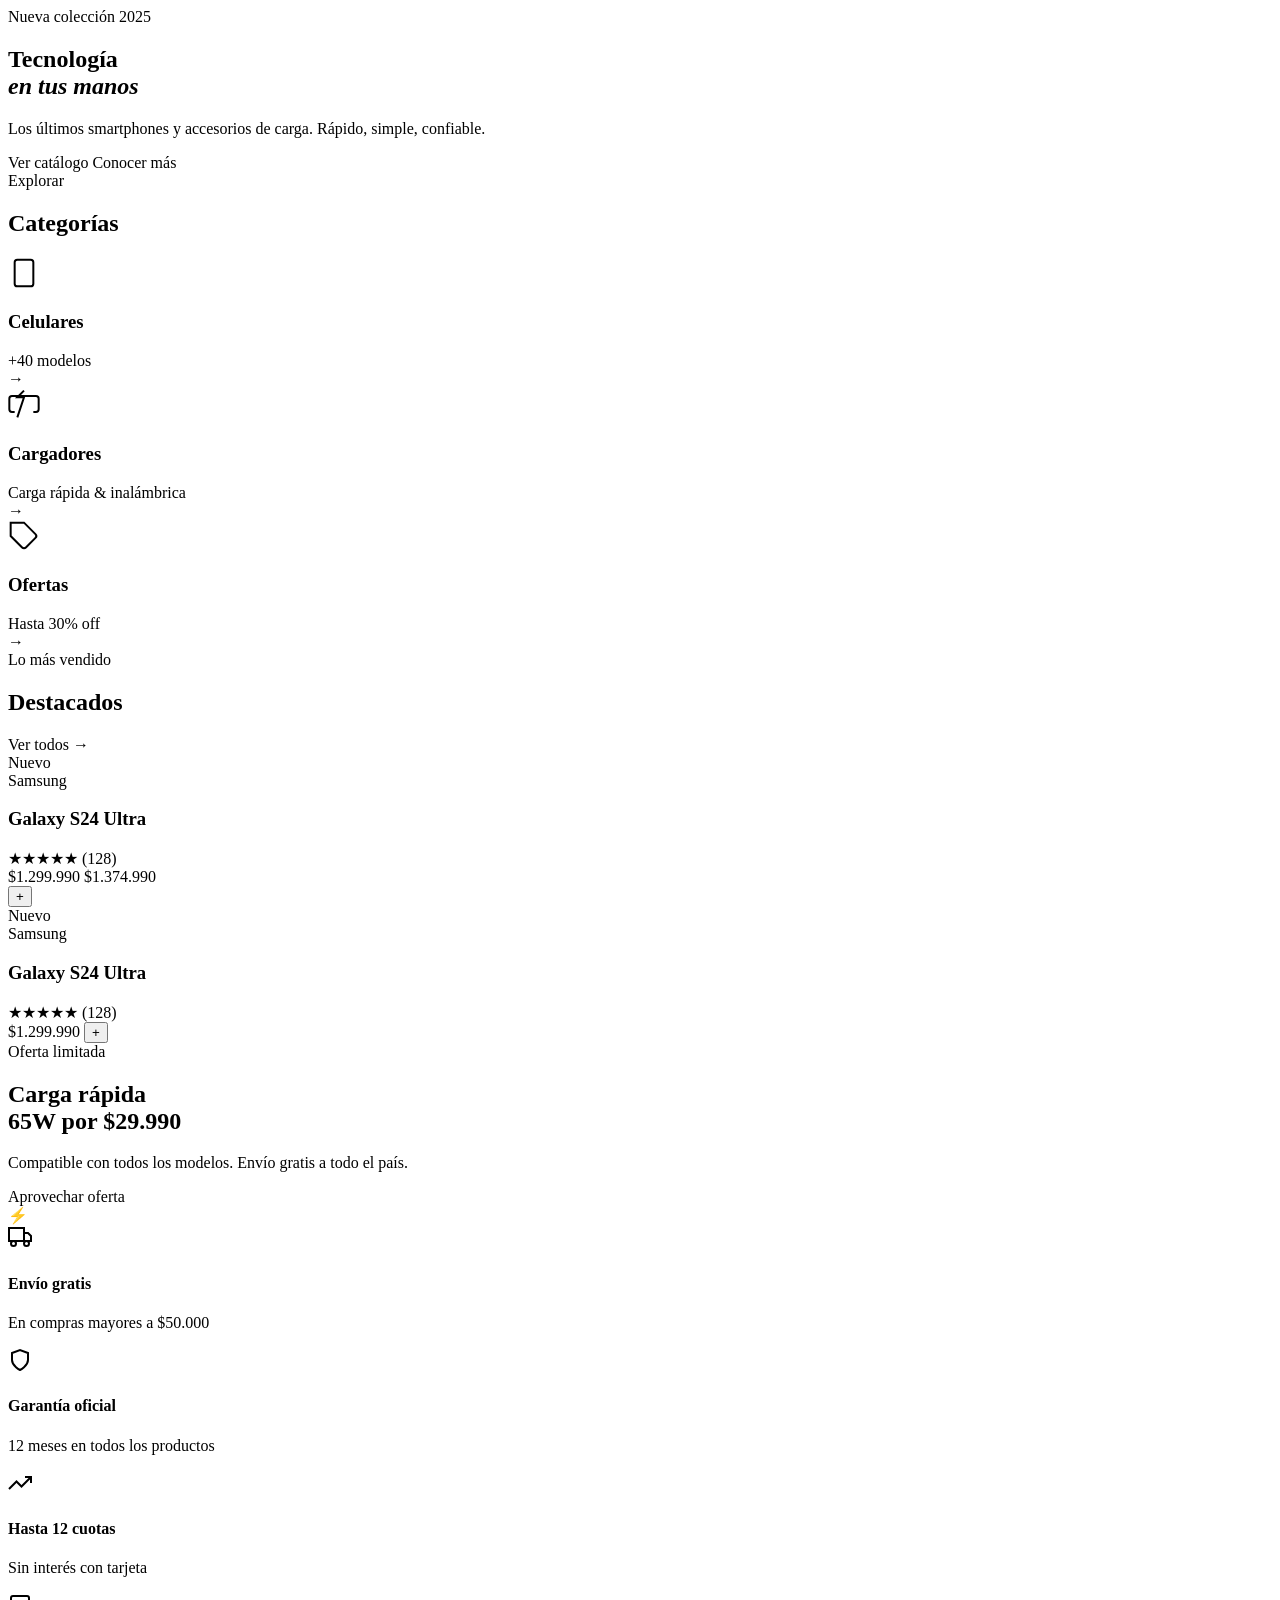
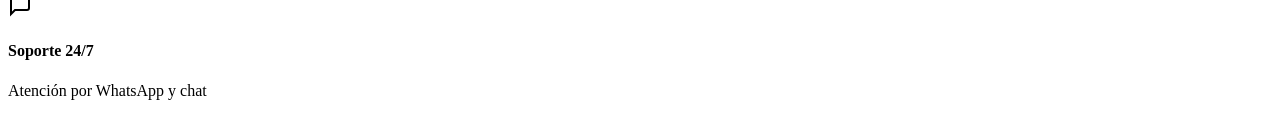
<file: src/main/resources/templates/index.html>
<!DOCTYPE html>
<html lang="es" xmlns:th="http://www.thymeleaf.org">
<head>
  <meta charset="UTF-8" />
  <meta name="viewport" content="width=device-width, initial-scale=1.0"/>
  <title th:text="#{page.title}">MOVITEK — Tienda de Celulares</title>
  <link rel="stylesheet" th:href="@{/css/indexStyles.css}" />
  <link href="https://fonts.googleapis.com/css2?family=Syne:wght@400;600;700;800&family=DM+Sans:wght@300;400;500&display=swap" rel="stylesheet"/>
</head>
<body>

  <!-- NAVBAR -->
  <div th:replace="~{navbar :: navbar}"></div>

  <!-- HERO -->
  <section class="hero">
    <div class="hero-content">
      <span class="hero-tag"    th:text="#{hero.tag}">Nueva colección 2025</span>
      <h1 class="hero-title">
        <span th:text="#{hero.title}">Tecnología</span><br/>
        <em th:text="#{hero.title.em}">en tus manos</em>
      </h1>
      <p class="hero-subtitle" th:text="#{hero.subtitle}">Los últimos smartphones y accesorios de carga. Rápido, simple, confiable.</p>
      <div class="hero-cta">
        <a th:href="@{/catalogo}" class="btn-primary" th:text="#{hero.cta.catalogo}">Ver catálogo</a>
        <a th:href="@{/nosotros}" class="btn-ghost"   th:text="#{hero.cta.conocer}">Conocer más</a>
      </div>
    </div>
    <div class="hero-visual">
      <div class="phone-mockup">
        <div class="phone-screen">
          <div class="screen-top-bar"></div>
          <div class="screen-icon-row">
            <div class="s-icon"></div>
            <div class="s-icon"></div>
            <div class="s-icon"></div>
            <div class="s-icon"></div>
          </div>
          <div class="screen-card"></div>
          <div class="screen-bar"></div>
          <div class="screen-bar short"></div>
        </div>
      </div>
      <div class="hero-blob"></div>
    </div>
  </section>

  <!-- CATEGORÍAS -->
  <section class="categories">
    <div class="container">
      <div class="section-header">
        <span class="section-tag" th:text="#{categories.tag}">Explorar</span>
        <h2 class="section-title" th:text="#{categories.title}">Categorías</h2>
      </div>
      <div class="cat-grid">

        <a th:href="@{/celulares}" class="cat-card cat-phones">
          <div class="cat-icon">
            <svg width="32" height="32" viewBox="0 0 24 24" fill="none" stroke="currentColor" stroke-width="1.5"><rect x="5" y="2" width="14" height="20" rx="2" ry="2"/><line x1="12" y1="18" x2="12.01" y2="18"/></svg>
          </div>
          <div class="cat-info">
            <h3 th:text="#{cat.phones.title}">Celulares</h3>
            <!--
              phoneCount viene del controlador.
              #{cat.phones.subtitle} = "modelos" → se combina con el número dinámico
            -->
            <span>+<span th:text="${phoneCount} ?: '40'">40</span>&nbsp;<span th:text="#{cat.phones.subtitle}">modelos</span></span>
          </div>
          <div class="cat-arrow">→</div>
        </a>

        <a th:href="@{/cargadores}" class="cat-card cat-chargers">
          <div class="cat-icon">
            <svg width="32" height="32" viewBox="0 0 24 24" fill="none" stroke="currentColor" stroke-width="1.5"><path d="M5 18H3a2 2 0 0 1-2-2V8a2 2 0 0 1 2-2h18a2 2 0 0 1 2 2v8a2 2 0 0 1-2 2h-2"/><polyline points="12 2 7 7 12 7 7 22"/></svg>
          </div>
          <div class="cat-info">
            <h3 th:text="#{cat.chargers.title}">Cargadores</h3>
            <span th:text="#{cat.chargers.subtitle}">Carga rápida &amp; inalámbrica</span>
          </div>
          <div class="cat-arrow">→</div>
        </a>

        <a th:href="@{/ofertas}" class="cat-card cat-offers">
          <div class="cat-icon">
            <svg width="32" height="32" viewBox="0 0 24 24" fill="none" stroke="currentColor" stroke-width="1.5"><path d="M20.59 13.41l-7.17 7.17a2 2 0 0 1-2.83 0L2 12V2h10l8.59 8.59a2 2 0 0 1 0 2.82z"/><line x1="7" y1="7" x2="7.01" y2="7"/></svg>
          </div>
          <div class="cat-info">
            <h3 th:text="#{cat.offers.title}">Ofertas</h3>
            <!--
              #{cat.offers.subtitle} = "Hasta {0}% off"
              Thymeleaf reemplaza {0} con maxDiscount del controlador
            -->
            <span th:text="#{cat.offers.subtitle(${maxDiscount} ?: 30)}">Hasta 30% off</span>
          </div>
          <div class="cat-arrow">→</div>
        </a>

      </div>
    </div>
  </section>

  <!-- PRODUCTOS DESTACADOS -->
  <!--
    featuredProducts es una List<Product> pasada desde el controlador:
    model.addAttribute("featuredProducts", productService.getFeatured());

    Clase Product esperada:
      String brand, name, badgeText, badgeClass, imgClass, phoneClass
      Double price, oldPrice (null si no hay descuento)
      Integer reviews
      Boolean featured
  -->
  <section class="featured">
    <div class="container">
      <div class="section-header">
        <span class="section-tag" th:text="#{featured.tag}">Lo más vendido</span>
        <h2 class="section-title" th:text="#{featured.title}">Destacados</h2>
        <a th:href="@{/catalogo}" class="see-all" th:text="#{featured.see.all}">Ver todos →</a>
      </div>
      <div class="products-grid">

        <div class="product-card" th:each="product : ${featuredProducts}"
             th:classappend="${product.featured} ? 'featured-card' : ''">

          <div class="product-badge"
               th:if="${product.badgeText != null}"
               th:classappend="${product.badgeClass}"
               th:text="${product.badgeText}">Nuevo</div>

          <div class="product-img" th:classappend="${product.imgClass}">
            <div class="phone-mini" th:classappend="${product.phoneClass}">
              <div class="pm-screen"></div>
            </div>
          </div>

          <div class="product-info">
            <span class="product-brand" th:text="${product.brand}">Samsung</span>
            <h3 class="product-name"    th:text="${product.name}">Galaxy S24 Ultra</h3>
            <div class="product-rating">
              <span class="stars">★★★★★</span>
              <span class="rating-count" th:text="'(' + ${product.reviews} + ')')">(128)</span>
            </div>
            <div class="product-footer">
              <div>
                <span class="product-price"
                      th:text="${'$' + #numbers.formatDecimal(product.price, 1, 'POINT', 0, 'COMMA')}">
                  $1.299.990
                </span>
                <span class="product-price-old"
                      th:if="${product.oldPrice != null}"
                      th:text="${'$' + #numbers.formatDecimal(product.oldPrice, 1, 'POINT', 0, 'COMMA')}">
                  $1.374.990
                </span>
              </div>
              <form th:action="@{/carrito/agregar}" method="post" style="display:inline;">
                <input type="hidden" name="productId" th:value="${product.id}" />
                <input type="hidden" th:name="${_csrf.parameterName}" th:value="${_csrf.token}"
                       th:if="${_csrf != null}" />
                <button type="submit" class="btn-add" th:text="#{cart.add.button}">+</button>
              </form>
            </div>
          </div>
        </div>

        <!-- Fallback estático si la lista está vacía (útil en desarrollo) -->
        <div class="product-card" th:if="${#lists.isEmpty(featuredProducts)}">
          <div class="product-badge">Nuevo</div>
          <div class="product-img phone-img-1">
            <div class="phone-mini"><div class="pm-screen"></div></div>
          </div>
          <div class="product-info">
            <span class="product-brand">Samsung</span>
            <h3 class="product-name">Galaxy S24 Ultra</h3>
            <div class="product-rating">
              <span class="stars">★★★★★</span>
              <span class="rating-count">(128)</span>
            </div>
            <div class="product-footer">
              <span class="product-price">$1.299.990</span>
              <button class="btn-add" th:text="#{cart.add.button}">+</button>
            </div>
          </div>
        </div>

      </div>
    </div>
  </section>

  <!-- BANNER PROMO -->
  <!--
    promoPrice viene del controlador: model.addAttribute("promoPrice", "29.990")
    #{promo.price} = "65W por ${0}" → Thymeleaf reemplaza {0} con promoPrice
  -->
  <section class="promo-banner">
    <div class="container">
      <div class="promo-inner">
        <div class="promo-text">
          <span class="promo-tag" th:text="#{promo.tag}">Oferta limitada</span>
          <h2>
            <span th:text="#{promo.title}">Carga rápida</span><br/>
            <strong th:text="#{promo.price(${promoPrice} ?: '29.990')}">65W por $29.990</strong>
          </h2>
          <p th:text="#{promo.description}">Compatible con todos los modelos. Envío gratis a todo el país.</p>
          <a th:href="@{/ofertas/carga-rapida}" class="btn-primary light" th:text="#{promo.cta}">Aprovechar oferta</a>
        </div>
        <div class="promo-visual">
          <div class="promo-charger">
            <div class="pc-head"></div>
            <div class="pc-body"></div>
            <div class="pc-pin"></div>
            <div class="lightning-bolt">⚡</div>
          </div>
        </div>
      </div>
    </div>
  </section>

  <!-- BENEFICIOS -->
  <section class="benefits">
    <div class="container">
      <div class="benefits-grid">

        <div class="benefit-item">
          <div class="benefit-icon">
            <svg width="24" height="24" viewBox="0 0 24 24" fill="none" stroke="currentColor" stroke-width="2"><rect x="1" y="3" width="15" height="13"/><polygon points="16 8 20 8 23 11 23 16 16 16 16 8"/><circle cx="5.5" cy="18.5" r="2.5"/><circle cx="18.5" cy="18.5" r="2.5"/></svg>
          </div>
          <div>
            <h4 th:text="#{benefit.shipping.title}">Envío gratis</h4>
            <!-- #{benefit.shipping.desc} = "En compras mayores a ${0}" -->
            <p th:text="#{benefit.shipping.desc(${freeShippingMin} ?: '50.000')}">En compras mayores a $50.000</p>
          </div>
        </div>

        <div class="benefit-item">
          <div class="benefit-icon">
            <svg width="24" height="24" viewBox="0 0 24 24" fill="none" stroke="currentColor" stroke-width="2"><path d="M12 22s8-4 8-10V5l-8-3-8 3v7c0 6 8 10 8 10z"/></svg>
          </div>
          <div>
            <h4 th:text="#{benefit.warranty.title}">Garantía oficial</h4>
            <p  th:text="#{benefit.warranty.desc}">12 meses en todos los productos</p>
          </div>
        </div>

        <div class="benefit-item">
          <div class="benefit-icon">
            <svg width="24" height="24" viewBox="0 0 24 24" fill="none" stroke="currentColor" stroke-width="2"><polyline points="23 6 13.5 15.5 8.5 10.5 1 18"/><polyline points="17 6 23 6 23 12"/></svg>
          </div>
          <div>
            <h4 th:text="#{benefit.installments.title}">Hasta 12 cuotas</h4>
            <p  th:text="#{benefit.installments.desc}">Sin interés con tarjeta</p>
          </div>
        </div>

        <div class="benefit-item">
          <div class="benefit-icon">
            <svg width="24" height="24" viewBox="0 0 24 24" fill="none" stroke="currentColor" stroke-width="2"><path d="M21 15a2 2 0 0 1-2 2H7l-4 4V5a2 2 0 0 1 2-2h14a2 2 0 0 1 2 2z"/></svg>
          </div>
          <div>
            <h4 th:text="#{benefit.support.title}">Soporte 24/7</h4>
            <p  th:text="#{benefit.support.desc}">Atención por WhatsApp y chat</p>
          </div>
        </div>

      </div>
    </div>
  </section>

  <!-- FOOTER -->
 <div th:replace="~{footer :: footer}"></div>

</body>
</html>
</file>
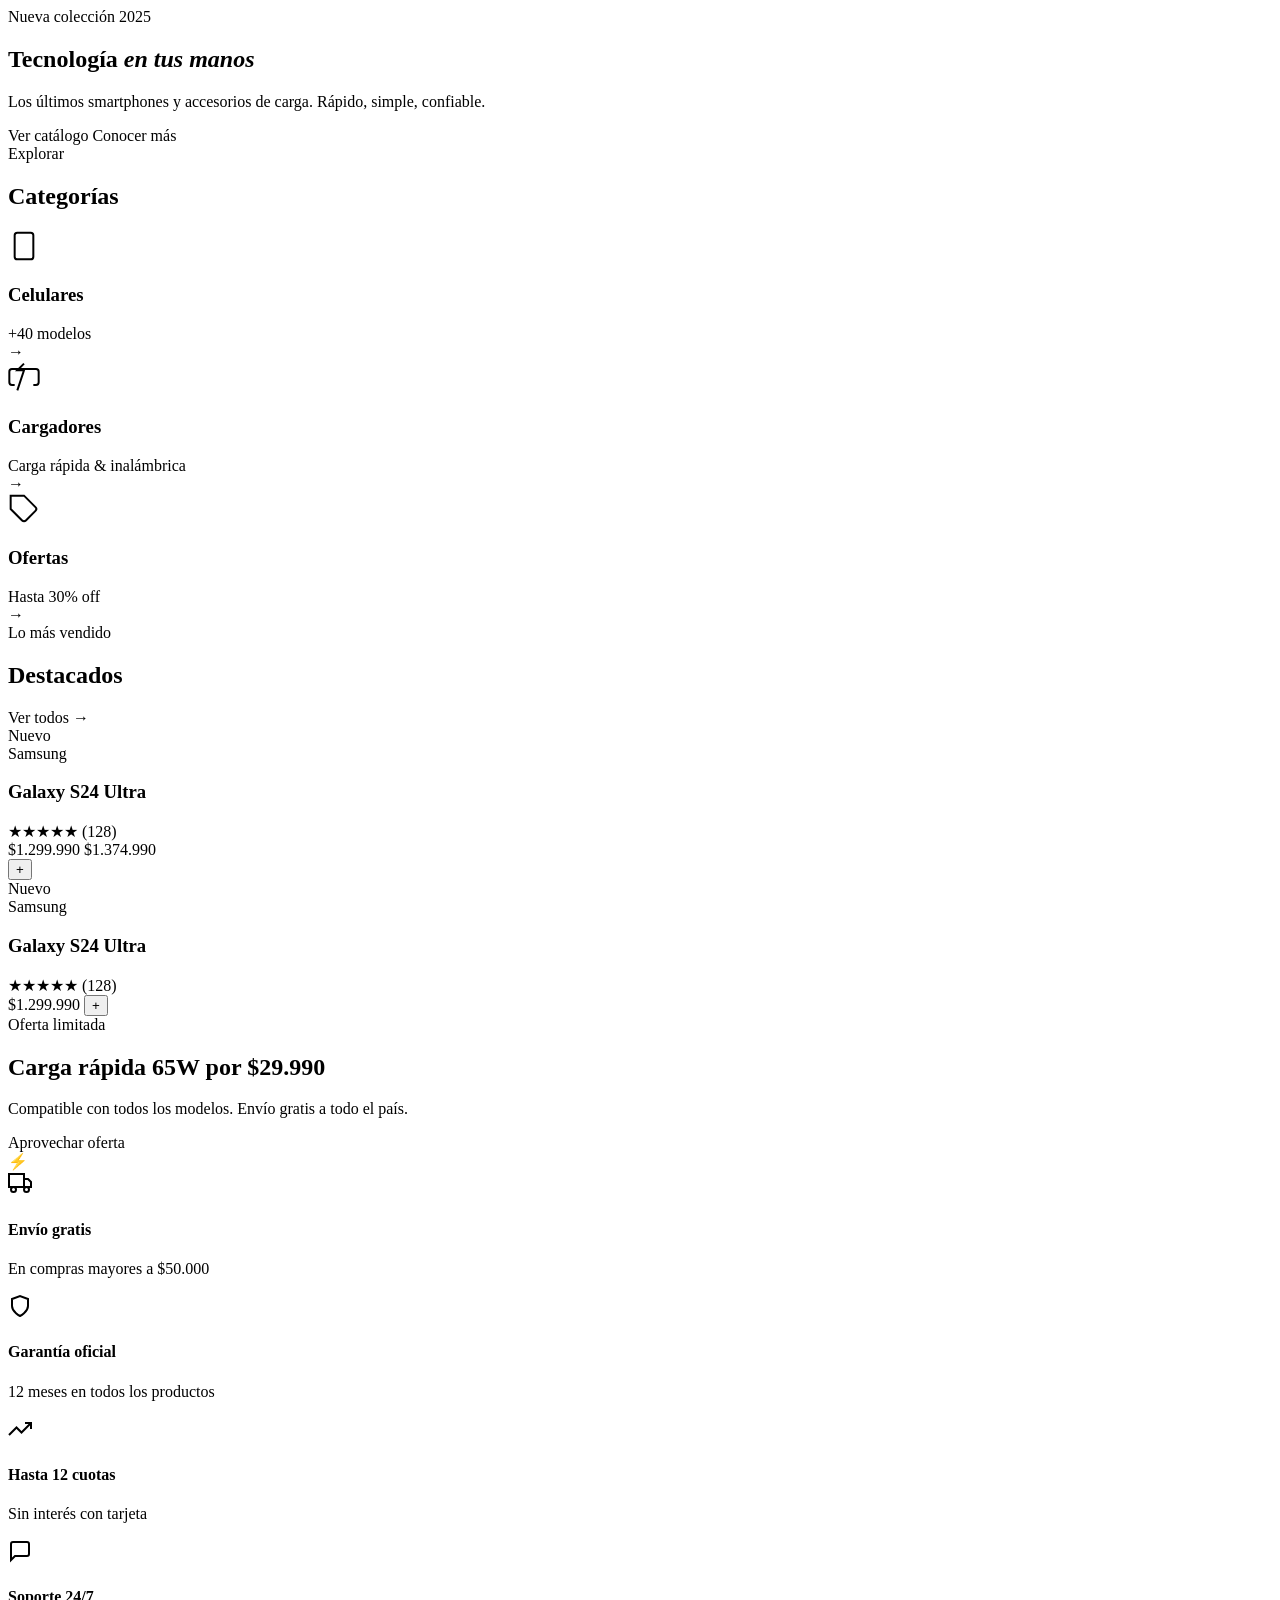
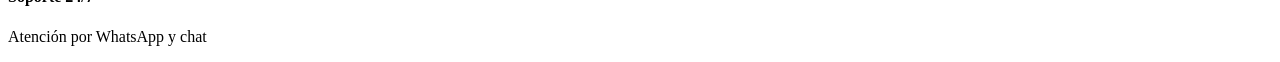
<file: src/main/resources/templates/unsecured/index.html>
<!DOCTYPE html>
<html lang="es" xmlns:th="http://www.thymeleaf.org">
<head>
  <meta charset="UTF-8" />
  <meta name="viewport" content="width=device-width, initial-scale=1.0"/>
  <meta name="description" th:content="#{page.description}" />
  <title th:text="#{page.title}">MOVITEK — Tienda de Celulares</title>
  <link rel="stylesheet" th:href="@{/css/indexStyles.css}" />
  <link rel="stylesheet" th:href="@{/css/footer.css}" />
  <link href="https://fonts.googleapis.com/css2?family=Syne:wght@400;600;700;800&family=DM+Sans:wght@300;400;500&display=swap" rel="stylesheet"/>
</head>
<body>

  <main>

  <!-- NAVBAR -->
  <div th:replace="~{navbar :: navbar}"></div>

  <!-- HERO -->
  <section class="hero">
    <div class="hero-content">
      <span class="hero-tag"    th:text="#{hero.tag}">Nueva colección 2025</span>
      <h1 class="hero-title">
        <span th:text="#{hero.title}">Tecnología</span>  

        <em th:text="#{hero.title.em}">en tus manos</em>
      </h1>
      <p class="hero-subtitle" th:text="#{hero.subtitle}">Los últimos smartphones y accesorios de carga. Rápido, simple, confiable.</p>
      <div class="hero-cta">
        <a th:href="@{/catalogo}" class="btn-primary" th:text="#{hero.cta.catalogo}">Ver catálogo</a>
        <a th:href="@{/nosotros}" class="btn-ghost"   th:text="#{hero.cta.conocer}">Conocer más</a>
      </div>
    </div>
    <div class="hero-visual">
      <div class="phone-mockup">
        <div class="phone-screen">
          <div class="screen-top-bar"></div>
          <div class="screen-icon-row">
            <div class="s-icon"></div>
            <div class="s-icon"></div>
            <div class="s-icon"></div>
            <div class="s-icon"></div>
          </div>
          <div class="screen-card"></div>
          <div class="screen-bar"></div>
          <div class="screen-bar short"></div>
        </div>
      </div>
      <div class="hero-blob"></div>
    </div>
  </section>

  <!-- CATEGORÍAS -->
  <section class="categories">
    <div class="container">
      <div class="section-header">
        <span class="section-tag" th:text="#{categories.tag}">Explorar</span>
        <h2 class="section-title" th:text="#{categories.title}">Categorías</h2>
      </div>
      <div class="cat-grid">

        <a th:href="@{/celulares}" class="cat-card cat-phones">
          <div class="cat-icon">
            <svg width="32" height="32" viewBox="0 0 24 24" fill="none" stroke="currentColor" stroke-width="1.5" role="img" aria-labelledby="titleId_phones"><title id="titleId_phones" th:text="#{cat.phones.icon.alt}">Icono de celulares</title><rect x="5" y="2" width="14" height="20" rx="2" ry="2"/><line x1="12" y1="18" x2="12.01" y2="18"/></svg>
          </div>
          <div class="cat-info">
            <h3 th:text="#{cat.phones.title}">Celulares</h3>
            <!--
              phoneCount viene del controlador.
              #{cat.phones.subtitle} = "modelos" → se combina con el número dinámico
            -->
            <span>+<span th:text="${phoneCount} ?: '40'">40</span>&nbsp;<span th:text="#{cat.phones.subtitle}">modelos</span></span>
          </div>
          <div class="cat-arrow">→</div>
        </a>

        <a th:href="@{/cargadores}" class="cat-card cat-chargers">
          <div class="cat-icon">
            <svg width="32" height="32" viewBox="0 0 24 24" fill="none" stroke="currentColor" stroke-width="1.5" role="img" aria-labelledby="titleId_chargers"><title id="titleId_chargers" th:text="#{cat.chargers.icon.alt}">Icono de cargadores</title><path d="M5 18H3a2 2 0 0 1-2-2V8a2 2 0 0 1 2-2h18a2 2 0 0 1 2 2v8a2 2 0 0 1-2 2h-2"/><polyline points="12 2 7 7 12 7 7 22"/></svg>
          </div>
          <div class="cat-info">
            <h3 th:text="#{cat.chargers.title}">Cargadores</h3>
            <span th:text="#{cat.chargers.subtitle}">Carga rápida &amp; inalámbrica</span>
          </div>
          <div class="cat-arrow">→</div>
        </a>

        <a th:href="@{/ofertas}" class="cat-card cat-offers">
          <div class="cat-icon">
            <svg width="32" height="32" viewBox="0 0 24 24" fill="none" stroke="currentColor" stroke-width="1.5" role="img" aria-labelledby="titleId_offers"><title id="titleId_offers" th:text="#{cat.offers.icon.alt}">Icono de ofertas</title><path d="M20.59 13.41l-7.17 7.17a2 2 0 0 1-2.83 0L2 12V2h10l8.59 8.59a2 2 0 0 1 0 2.82z"/><line x1="7" y1="7" x2="7.01" y2="7"/></svg>
          </div>
          <div class="cat-info">
            <h3 th:text="#{cat.offers.title}">Ofertas</h3>
            <!--
              #{cat.offers.subtitle} = "Hasta {0}% off"
              Thymeleaf reemplaza {0} con maxDiscount del controlador
            -->
            <span th:text="#{cat.offers.subtitle(${maxDiscount} ?: 30 )}">Hasta 30% off</span>
          </div>
          <div class="cat-arrow">→</div>
        </a>

      </div>
    </div>
  </section>

  <!-- PRODUCTOS DESTACADOS -->
  <!--
    featuredProducts es una List<Product> pasada desde el controlador:
    model.addAttribute("featuredProducts", productService.getFeatured());

    Clase Product esperada:
      String brand, name, badgeText, badgeClass, imgClass, phoneClass
      Double price, oldPrice (null si no hay descuento)
      Integer reviews
      Boolean featured
  -->
  <section class="featured">
    <div class="container">
      <div class="section-header">
        <span class="section-tag" th:text="#{featured.tag}">Lo más vendido</span>
        <h2 class="section-title" th:text="#{featured.title}">Destacados</h2>
        <a th:href="@{/catalogo}" class="see-all" th:text="#{featured.see.all}">Ver todos →</a>
      </div>
      <div class="products-grid">

        <div class="product-card" th:each="product : ${featuredProducts}"
             th:classappend="${product.featured} ? 'featured-card' : ''">

          <div class="product-badge"
               th:if="${product.badgeText != null}"
               th:classappend="${product.badgeClass}"
               th:text="${product.badgeText}">Nuevo</div>

          <div class="product-img" th:classappend="${product.imgClass}">
            <div class="phone-mini" th:classappend="${product.phoneClass}">
              <div class="pm-screen"></div>
            </div>
          </div>

          <div class="product-info">
            <span class="product-brand" th:text="${product.brand}">Samsung</span>
            <h3 class="product-name"    th:text="${product.name}">Galaxy S24 Ultra</h3>
            <div class="product-rating">
              <span class="stars">★★★★★</span>
              <span class="rating-count" th:text="'(' + ${product.reviews} + ')'">(128)</span>
            </div>
            <div class="product-footer">
              <div>
                <span class="product-price"
                      th:text="${'$' + #numbers.formatDecimal(product.price, 1, 'POINT', 0, 'COMMA')}">
                  $1.299.990
                </span>
                <span class="product-price-old"
                      th:if="${product.oldPrice != null}"
                      th:text="${'$' + #numbers.formatDecimal(product.oldPrice, 1, 'POINT', 0, 'COMMA')}">
                  $1.374.990
                </span>
              </div>
              <form th:action="@{/carrito/agregar}" method="post" style="display:inline;">
                <input type="hidden" name="productId" th:value="${product.id}" />
                <input type="hidden" th:name="${_csrf.parameterName}" th:value="${_csrf.token}"
                       th:if="${_csrf != null}" />
                <button type="submit" class="btn-add" th:text="#{cart.add.button}" aria-label="#{cart.add.button.aria}">+</button>
              </form>
            </div>
          </div>
        </div>

        <!-- Fallback estático si la lista está vacía (útil en desarrollo) -->
        <div class="product-card" th:if="${#lists.isEmpty(featuredProducts)}">
          <div class="product-badge">Nuevo</div>
          <div class="product-img phone-img-1">
            <div class="phone-mini"><div class="pm-screen"></div></div>
          </div>
          <div class="product-info">
            <span class="product-brand">Samsung</span>
            <h3 class="product-name">Galaxy S24 Ultra</h3>
            <div class="product-rating">
              <span class="stars">★★★★★</span>
              <span class="rating-count">(128)</span>
            </div>
            <div class="product-footer">
              <span class="product-price">$1.299.990</span>
              <button class="btn-add" th:text="#{cart.add.button}">+</button>
            </div>
          </div>
        </div>

      </div>
    </div>
  </section>

  <!-- BANNER PROMO -->
  <!--
    promoPrice viene del controlador: model.addAttribute("promoPrice", "29.990")
    #{promo.price} = "65W por ${0}" → Thymeleaf reemplaza {0} con promoPrice
  -->
  <section class="promo-banner">
    <div class="container">
      <div class="promo-inner">
        <div class="promo-text">
          <span class="promo-tag" th:text="#{promo.tag}">Oferta limitada</span>
          <h2>
            <span th:text="#{promo.title}">Carga rápida</span>  

            <strong th:text="#{promo.price(${promoPrice} ?: '29.990')}">65W por $29.990</strong>
          </h2>
          <p th:text="#{promo.description}">Compatible con todos los modelos. Envío gratis a todo el país.</p>
          <a th:href="@{/ofertas/carga-rapida}" class="btn-primary light" th:text="#{promo.cta}">Aprovechar oferta</a>
        </div>
        <div class="promo-visual">
          <div class="promo-charger">
            <div class="pc-head"></div>
            <div class="pc-body"></div>
            <div class="pc-pin"></div>
            <div class="lightning-bolt">⚡</div>
          </div>
        </div>
      </div>
    </div>
  </section>

  <!-- BENEFICIOS -->
  <section class="benefits">
    <div class="container">
      <div class="benefits-grid">

        <div class="benefit-item">
          <div class="benefit-icon">
            <svg width="24" height="24" viewBox="0 0 24 24" fill="none" stroke="currentColor" stroke-width="2" role="img" aria-labelledby="titleId_shipping"><title id="titleId_shipping" th:text="#{benefit.shipping.icon.alt}">Icono de envío</title><rect x="1" y="3" width="15" height="13"/><polygon points="16 8 20 8 23 11 23 16 16 16 16 8"/><circle cx="5.5" cy="18.5" r="2.5"/><circle cx="18.5" cy="18.5" r="2.5"/></svg>
          </div>
          <div>
            <h4 th:text="#{benefit.shipping.title}">Envío gratis</h4>
            <!-- #{benefit.shipping.desc} = "En compras mayores a ${0}" -->
            <p th:text="#{benefit.shipping.desc(${freeShippingMin} ?: '50.000')}">En compras mayores a $50.000</p>
          </div>
        </div>

        <div class="benefit-item">
          <div class="benefit-icon">
            <svg width="24" height="24" viewBox="0 0 24 24" fill="none" stroke="currentColor" stroke-width="2" role="img" aria-labelledby="titleId_warranty"><title id="titleId_warranty" th:text="#{benefit.warranty.icon.alt}">Icono de garantía</title><path d="M12 22s8-4 8-10V5l-8-3-8 3v7c0 6 8 10 8 10z"/></svg>
          </div>
          <div>
            <h4 th:text="#{benefit.warranty.title}">Garantía oficial</h4>
            <p  th:text="#{benefit.warranty.desc}">12 meses en todos los productos</p>
          </div>
        </div>

        <div class="benefit-item">
          <div class="benefit-icon">
            <svg width="24" height="24" viewBox="0 0 24 24" fill="none" stroke="currentColor" stroke-width="2" role="img" aria-labelledby="titleId_installments"><title id="titleId_installments" th:text="#{benefit.installments.icon.alt}">Icono de cuotas</title><polyline points="23 6 13.5 15.5 8.5 10.5 1 18"/><polyline points="17 6 23 6 23 12"/></svg>
          </div>
          <div>
            <h4 th:text="#{benefit.installments.title}">Hasta 12 cuotas</h4>
            <p  th:text="#{benefit.installments.desc}">Sin interés con tarjeta</p>
          </div>
        </div>

        <div class="benefit-item">
          <div class="benefit-icon">
            <svg width="24" height="24" viewBox="0 0 24 24" fill="none" stroke="currentColor" stroke-width="2" role="img" aria-labelledby="titleId_support"><title id="titleId_support" th:text="#{benefit.support.icon.alt}">Icono de soporte</title><path d="M21 15a2 2 0 0 1-2 2H7l-4 4V5a2 2 0 0 1 2-2h14a2 2 0 0 1 2 2z"/></svg>
          </div>
          <div>
            <h4 th:text="#{benefit.support.title}">Soporte 24/7</h4>
            <p  th:text="#{benefit.support.desc}">Atención por WhatsApp y chat</p>
          </div>
        </div>

      </div>
    </div>
  </section>

  </main>

  <!-- FOOTER -->
 <div th:replace="~{unsecured/footer :: footer}"></div>

</body>
</html>
</file>
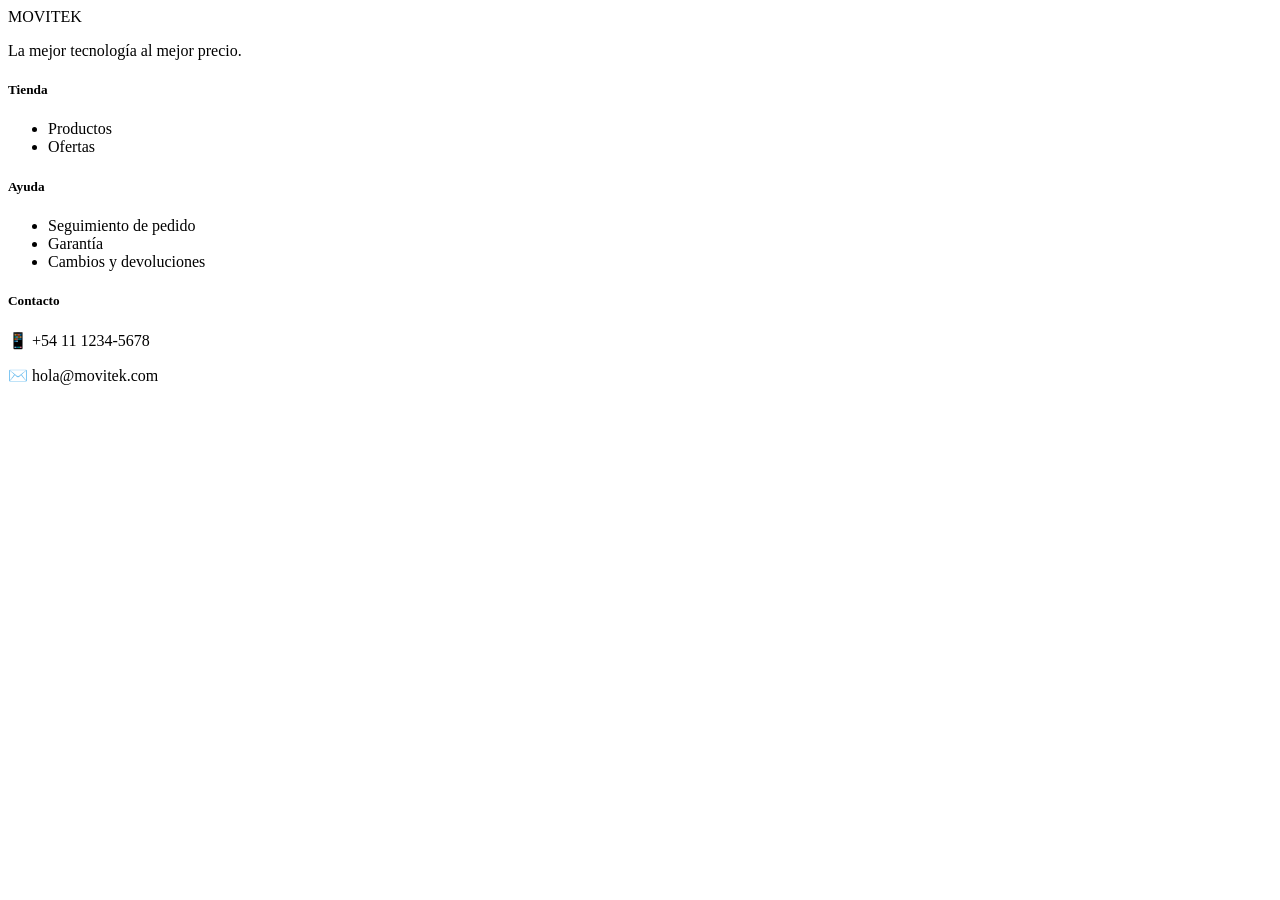
<file: src/main/resources/templates/footer.html>
<!DOCTYPE html>
<html lang="es" xmlns:th="http://www.thymeleaf.org">
<body>

  <footer class="footer" th:fragment="footer">
    <div class="container">
      <div class="footer-grid">
        <div class="footer-brand">
          <div class="footer-logo" th:text="#{footer.logo}">MOVITEK</div>
          <p th:text="#{footer.brand.desc}">La mejor tecnología al mejor precio.</p>
        </div>
        <div class="footer-links">
          <h5 th:text="#{footer.store.title}">Tienda</h5>
          <ul>
            <li><a th:href="@{/productos}" th:text="#{nav.productos}">Productos</a></li>
            <li><a th:href="@{/ofertas}"   th:text="#{footer.store.offers}">Ofertas</a></li>
          </ul>
        </div>
        <div class="footer-links">
          <h5 th:text="#{footer.help.title}">Ayuda</h5>
          <ul>
            <li><a th:href="@{/pedidos/seguimiento}" th:text="#{footer.help.tracking}">Seguimiento de pedido</a></li>
            <li><a th:href="@{/garantia}"            th:text="#{footer.help.warranty}">Garantía</a></li>
            <li><a th:href="@{/devoluciones}"        th:text="#{footer.help.returns}">Cambios y devoluciones</a></li>
          </ul>
        </div>
        <div class="footer-contact">
          <h5 th:text="#{footer.contact.title}">Contacto</h5>
          <p th:text="#{footer.contact.phone}">📱 +54 11 1234-5678</p>
          <p th:text="#{footer.contact.email}">✉️ hola@movitek.com</p>
        </div>
      </div>
      <div class="footer-bottom">
        <p th:text="#{footer.copyright(${currentYear} ?: 2025)}"></p>
      </div>
    </div>
  </footer>

</body>
</html>
</file>
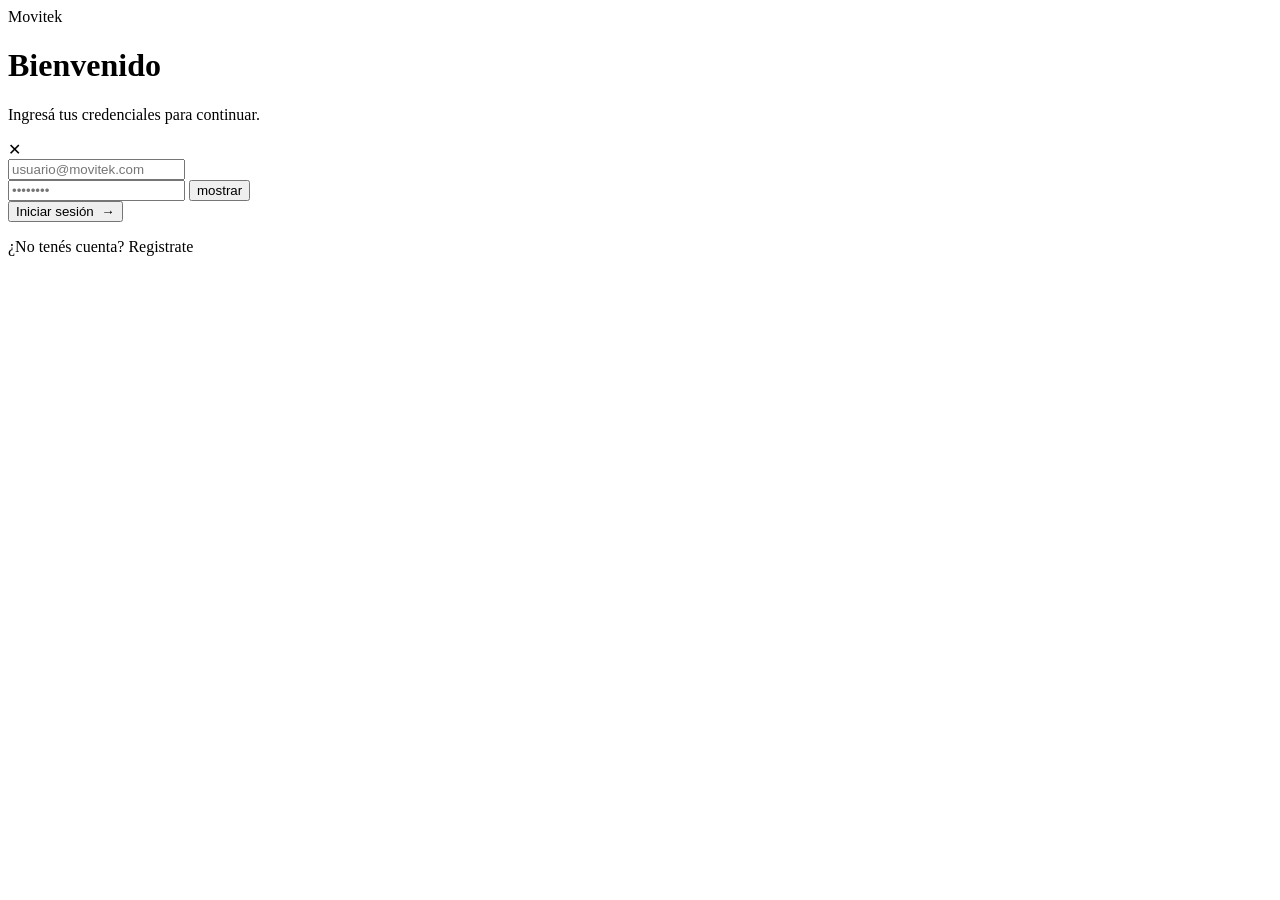
<file: src/main/resources/templates/login.html>
<!DOCTYPE html>
<html xmlns:th="http://www.thymeleaf.org">
<head>
<meta charset="UTF-8" />
<title>Iniciar sesión — Movitek</title>
<link
	href="https://fonts.googleapis.com/css2?family=Syne:wght@700;800&family=DM+Sans:wght@300;400;500;600&display=swap"
	rel="stylesheet" />
<link rel="stylesheet" th:href="@{/css/indexStyles.css}" />
<link rel="stylesheet" th:href="@{/css/login.css}" />
</head>
<body>

	<div class="login-card">
		<div class="login-logo">Movitek</div>
		<h1 class="login-title">Bienvenido</h1>
		<p class="login-subtitle">Ingresá tus credenciales para continuar.</p>

		<!-- Error desde el controlador -->
		<div class="alert-error" th:if="${error}">
			✕ &nbsp;<span th:text="${error}"></span>
		</div>
		<form th:action="@{/login}" method="post">
			<div class="field">
				<label for="email"></label>
				<div class="input-wrap">
					<input id="email" type="email" name="email"
						th:classappend="${error} ? 'is-invalid'"
						placeholder="usuario@movitek.com" autocomplete="email" required />
				</div>
			</div>
			<div class="field">
				<label for="password"></label>
				<div class="input-wrap">
					<input id="password" type="password" name="password"
						th:classappend="${error} ? 'is-invalid'" placeholder="••••••••"
						autocomplete="current-password" required />
					<button type="button" class="toggle-pw" onclick="togglePassword()">mostrar</button>
				</div>
			</div>
			<button type="submit" class="btn-primary btn-login">Iniciar
				sesión &nbsp;→</button>
		</form>
		<p class="divider">
			¿No tenés cuenta? <a th:href="@{/register}">Registrate</a>
		</p>
	</div>

	<script th:src="@{/javascript/login-password.js}"></script>

</body>
</html>
</file>
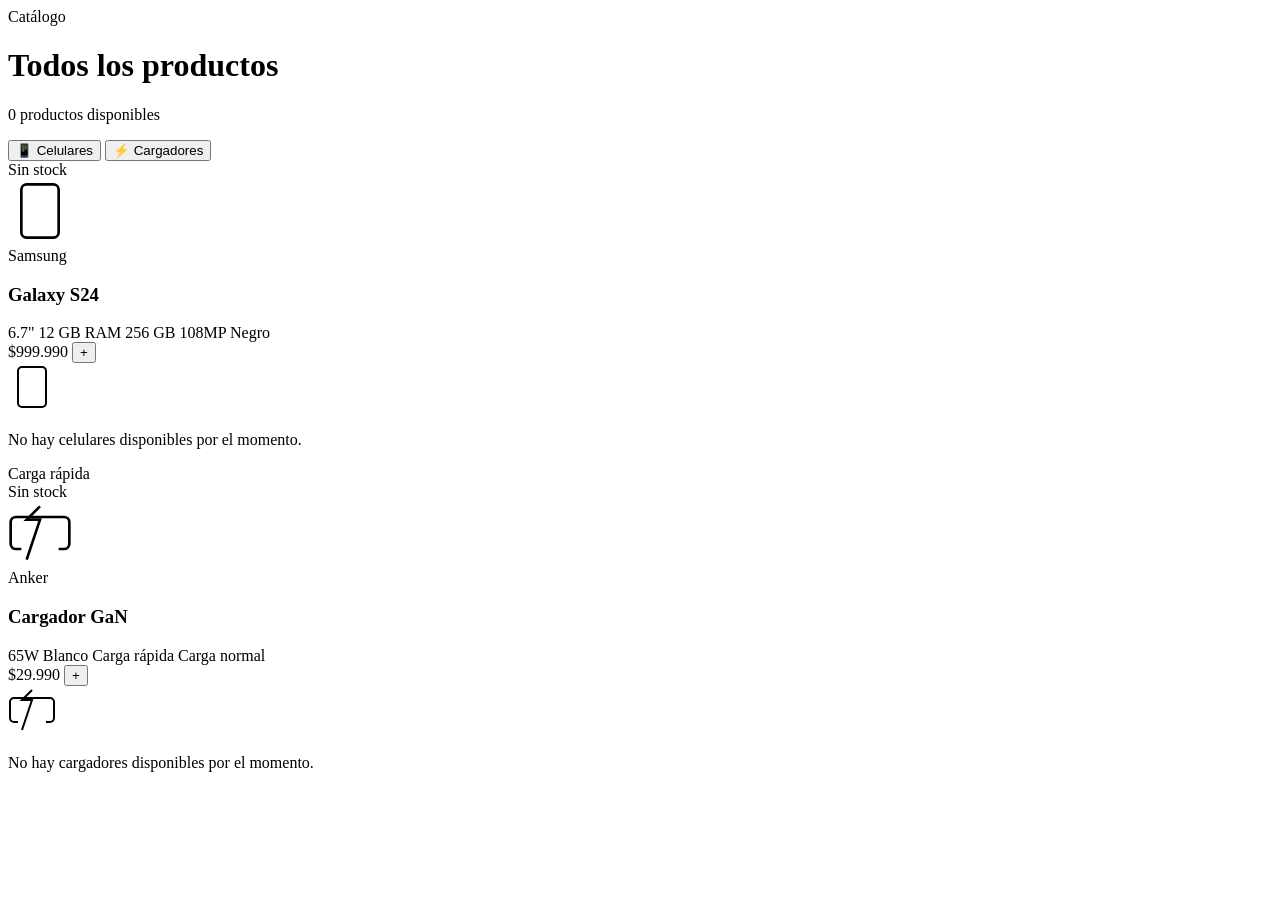
<file: src/main/resources/templates/productos.html>
<!DOCTYPE html>
<html lang="es" xmlns:th="http://www.thymeleaf.org">
<head>
  <meta charset="UTF-8" />
  <meta name="viewport" content="width=device-width, initial-scale=1.0"/>
  <title th:text="#{productos.page.title}">Productos — MOVITEK</title>
  <link rel="stylesheet" th:href="@{/css/indexStyles.css}" />
  <link rel="stylesheet" th:href="@{/css/productosStyles.css}" />
  <link href="https://fonts.googleapis.com/css2?family=Syne:wght@400;600;700;800&family=DM+Sans:wght@300;400;500&display=swap" rel="stylesheet"/>
</head>
<body>

<!-- NAVBAR -->
  <div th:replace="~{navbar :: navbar}"></div>

  <!-- CONTENIDO PRINCIPAL -->
  <main class="container">

    <!-- Encabezado de página -->
    <div class="page-header">
      <span class="section-tag" th:text="#{productos.tag}">Catálogo</span>
      <h1 th:text="#{productos.title}">Todos los productos</h1>
      <!--
        totalProductos viene del controlador:
        model.addAttribute("totalProductos", celulares.size() + cargadores.size());
      -->
      <p class="product-count"
         th:text="#{productos.count(${totalProductos} ?: 0)}">
        0 productos disponibles
      </p>
    </div>

    <!-- PESTAÑAS -->
    <div class="tabs-wrapper">
      <div class="tabs">
        <button class="tab-btn active"
                onclick="switchTab('celulares', this)"
                th:text="#{productos.tab.celulares}">
          📱 Celulares
        </button>
        <button class="tab-btn"
                onclick="switchTab('cargadores', this)"
                th:text="#{productos.tab.cargadores}">
          ⚡ Cargadores
        </button>
      </div>
    </div>

    <!-- ── PANEL CELULARES ── -->
    <!--
      celulares es una List<Celular> del controlador:
      model.addAttribute("celulares", productoService.getCelulares());
    -->
    <div id="panel-celulares" class="tab-panel active">
      <div class="products-grid" th:if="${not #lists.isEmpty(celulares)}">
        <div class="product-card" th:each="celular : ${celulares}">

          <!-- Badge sin stock -->
          <div class="product-badge sin-stock"
               th:if="${celular.cantidad == 0}"
               th:text="#{productos.badge.sinStock}">Sin stock</div>

          <!-- Placeholder de imagen -->
          <div class="product-img">
            <svg width="64" height="64" viewBox="0 0 24 24" fill="none" stroke="currentColor" stroke-width="1">
              <rect x="5" y="2" width="14" height="20" rx="2"/><line x1="12" y1="18" x2="12.01" y2="18"/>
            </svg>
          </div>

          <div class="product-info">
            <span class="product-brand" th:text="${celular.marca}">Samsung</span>
            <h3 class="product-name"   th:text="${celular.nombre}">Galaxy S24</h3>

            <!-- Especificaciones técnicas -->
            <div class="product-specs">
              <span th:text="${celular.tamanio} + '&quot;'">6.7"</span>
              <span th:text="${celular.ram} + ' GB RAM'">12 GB RAM</span>
              <span th:text="${celular.almacenamiento} + ' GB'">256 GB</span>
              <span th:text="${celular.resolucionCamara}">108MP</span>
              <span th:text="${celular.color}">Negro</span>
            </div>

            <div class="product-footer">
              <span class="product-price"
                    th:text="${'$' + #numbers.formatDecimal(celular.precio, 1, 'POINT', 0, 'COMMA')}">
                $999.990
              </span>
              <form th:action="@{/carrito/agregar}" method="post" style="display:inline;">
                <input type="hidden" name="productId" th:value="${celular.id}" />
                <input type="hidden" th:name="${_csrf.parameterName}" th:value="${_csrf.token}"
                       th:if="${_csrf != null}" />
                <button type="submit" class="btn-add"
                        th:disabled="${celular.cantidad == 0}"
                        th:text="#{cart.add.button}">+</button>
              </form>
            </div>
          </div>
        </div>
      </div>

      <!-- Empty state -->
      <div class="empty-state" th:if="${#lists.isEmpty(celulares)}">
        <svg width="48" height="48" viewBox="0 0 24 24" fill="none" stroke="currentColor" stroke-width="1">
          <rect x="5" y="2" width="14" height="20" rx="2"/><line x1="12" y1="18" x2="12.01" y2="18"/>
        </svg>
        <p th:text="#{productos.empty.celulares}">No hay celulares disponibles por el momento.</p>
      </div>
    </div>

    <!-- ── PANEL CARGADORES ── -->
    <!--
      cargadores es una List<Cargador> del controlador:
      model.addAttribute("cargadores", productoService.getCargadores());
    -->
    <div id="panel-cargadores" class="tab-panel">
      <div class="products-grid" th:if="${not #lists.isEmpty(cargadores)}">
        <div class="product-card" th:each="cargador : ${cargadores}">

          <!-- Badge carga rápida -->
          <div class="product-badge carga-rapida"
               th:if="${cargador.cargaRapida}"
               th:text="#{productos.badge.cargaRapida}">Carga rápida</div>

          <!-- Badge sin stock -->
          <div class="product-badge sin-stock"
               th:if="${cargador.cantidad == 0 and !cargador.cargaRapida}"
               th:text="#{productos.badge.sinStock}">Sin stock</div>

          <!-- Placeholder de imagen -->
          <div class="product-img">
            <svg width="64" height="64" viewBox="0 0 24 24" fill="none" stroke="currentColor" stroke-width="1">
              <path d="M5 18H3a2 2 0 0 1-2-2V8a2 2 0 0 1 2-2h18a2 2 0 0 1 2 2v8a2 2 0 0 1-2 2h-2"/>
              <polyline points="12 2 7 7 12 7 7 22"/>
            </svg>
          </div>

          <div class="product-info">
            <span class="product-brand" th:text="${cargador.marca}">Anker</span>
            <h3 class="product-name"   th:text="${cargador.nombre}">Cargador GaN</h3>

            <!-- Especificaciones técnicas -->
            <div class="product-specs">
              <span th:text="${cargador.wats} + 'W'">65W</span>
              <span th:text="${cargador.color}">Blanco</span>
              <span th:if="${cargador.cargaRapida}"  th:text="#{productos.spec.cargaRapida}">Carga rápida</span>
              <span th:unless="${cargador.cargaRapida}" th:text="#{productos.spec.cargaNormal}">Carga normal</span>
            </div>

            <div class="product-footer">
              <span class="product-price"
                    th:text="${'$' + #numbers.formatDecimal(cargador.precio, 1, 'POINT', 0, 'COMMA')}">
                $29.990
              </span>
              <form th:action="@{/carrito/agregar}" method="post" style="display:inline;">
                <input type="hidden" name="productId" th:value="${cargador.id}" />
                <input type="hidden" th:name="${_csrf.parameterName}" th:value="${_csrf.token}"
                       th:if="${_csrf != null}" />
                <button type="submit" class="btn-add"
                        th:disabled="${cargador.cantidad == 0}"
                        th:text="#{cart.add.button}">+</button>
              </form>
            </div>
          </div>
        </div>
      </div>

      <!-- Empty state -->
      <div class="empty-state" th:if="${#lists.isEmpty(cargadores)}">
        <svg width="48" height="48" viewBox="0 0 24 24" fill="none" stroke="currentColor" stroke-width="1">
          <path d="M5 18H3a2 2 0 0 1-2-2V8a2 2 0 0 1 2-2h18a2 2 0 0 1 2 2v8a2 2 0 0 1-2 2h-2"/>
          <polyline points="12 2 7 7 12 7 7 22"/>
        </svg>
        <p th:text="#{productos.empty.cargadores}">No hay cargadores disponibles por el momento.</p>
      </div>
    </div>

  </main>

	<!-- FOOTER -->
  <div th:replace="~{footer :: footer}"></div>

  <script>
    function switchTab(panel, btn) {
      document.querySelectorAll('.tab-btn').forEach(b => b.classList.remove('active'));
      document.querySelectorAll('.tab-panel').forEach(p => p.classList.remove('active'));

      btn.classList.add('active');
      document.getElementById('panel-' + panel).classList.add('active');
    }
  </script>

</body>
</html>
</file>
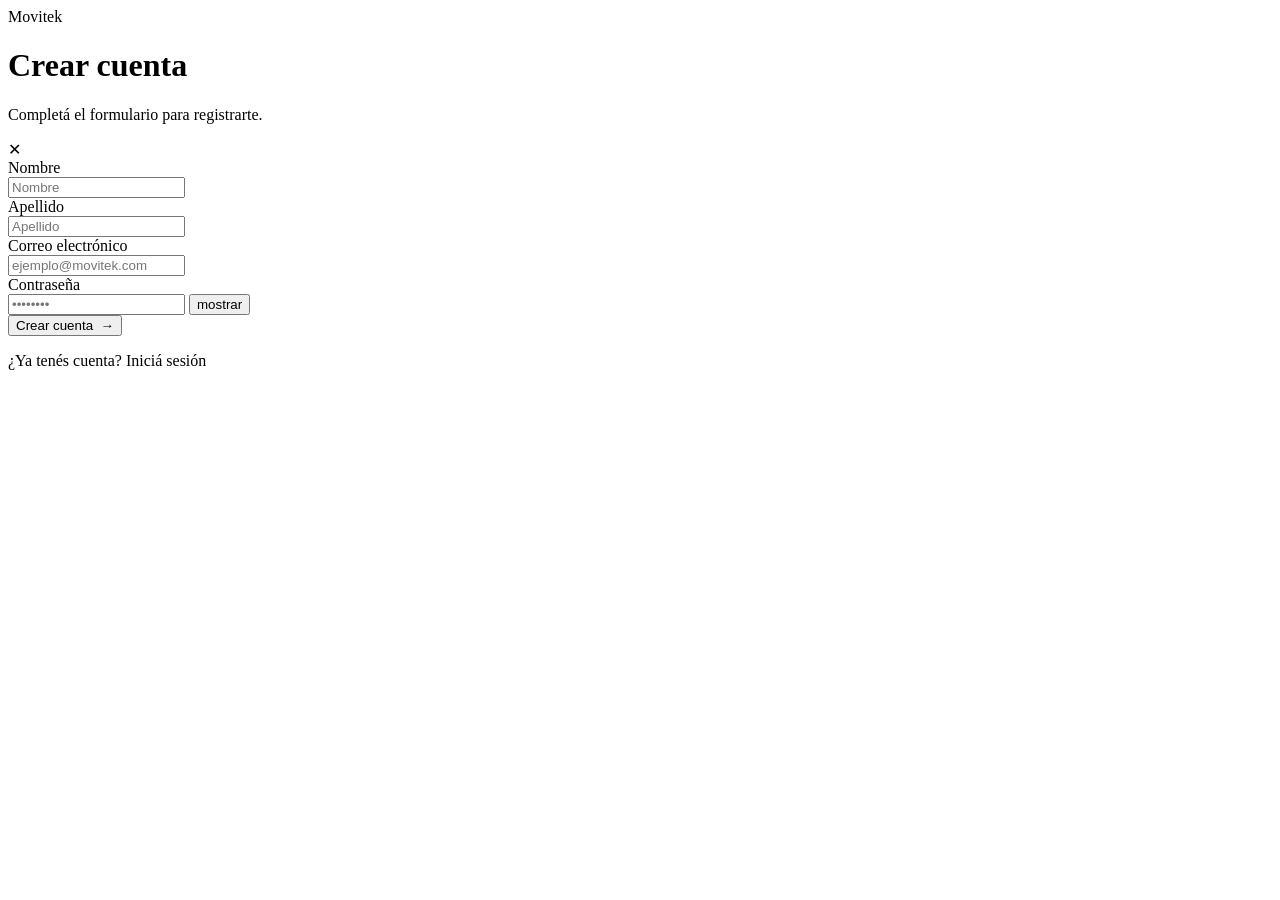
<file: src/main/resources/templates/register.html>
<!DOCTYPE html>
<html xmlns:th="http://www.thymeleaf.org">
<head>
<meta charset="UTF-8" />
<title>Registrarse — Movitek</title>
<link
	href="https://fonts.googleapis.com/css2?family=Syne:wght@700;800&family=DM+Sans:wght@300;400;500;600&display=swap"
	rel="stylesheet" />
<link rel="stylesheet" th:href="@{/css/indexStyles.css}" />
<link rel="stylesheet" th:href="@{/css/login.css}" />
</head>
<body>

	<div class="login-card">

		<div class="login-logo">Movitek</div>
		<h1 class="login-title">Crear cuenta</h1>
		<p class="login-subtitle">Completá el formulario para registrarte.</p>

		<div class="alert-error" th:if="${registerError}">
			✕ &nbsp;<span th:text="${registerError}"></span>
		</div>
		<form th:action="@{/register}" th:object="${compradorForm}"
			method="post">
			<div class="field">
				<label for="nombre">Nombre</label>
				<div class="input-wrap">
					<input id="nombre" type="text" th:field="*{nombre}"
						placeholder="Nombre" required />
				</div>
			</div>
			<div class="field">
				<label for="apellido">Apellido</label>
				<div class="input-wrap">
					<input id="apellido" type="text" th:field="*{apellido}"
						placeholder="Apellido" required />
				</div>
			</div>
			<div class="field">
				<label for="email">Correo electrónico</label>
				<div class="input-wrap">
					<input id="email" type="email" th:field="*{email}"
						placeholder="ejemplo@movitek.com" required />
				</div>
			</div>
			<div class="field">
				<label for="contrasenia">Contraseña</label>
				<div class="input-wrap">
					<input id="contrasenia" type="password" th:field="*{contrasenia}"
						placeholder="••••••••" required />
					<button type="button" class="toggle-pw" onclick="togglePassword()">mostrar</button>
				</div>
			</div>
			<button type="submit" class="btn-primary btn-login">Crear cuenta &nbsp;→</button>
		</form>

		<p class="divider">
			¿Ya tenés cuenta? <a th:href="@{/login}">Iniciá sesión</a>
		</p>

	</div>

	<script th:src="@{/javascript/login-password.js}"></script>

</body>
</html>
</file>
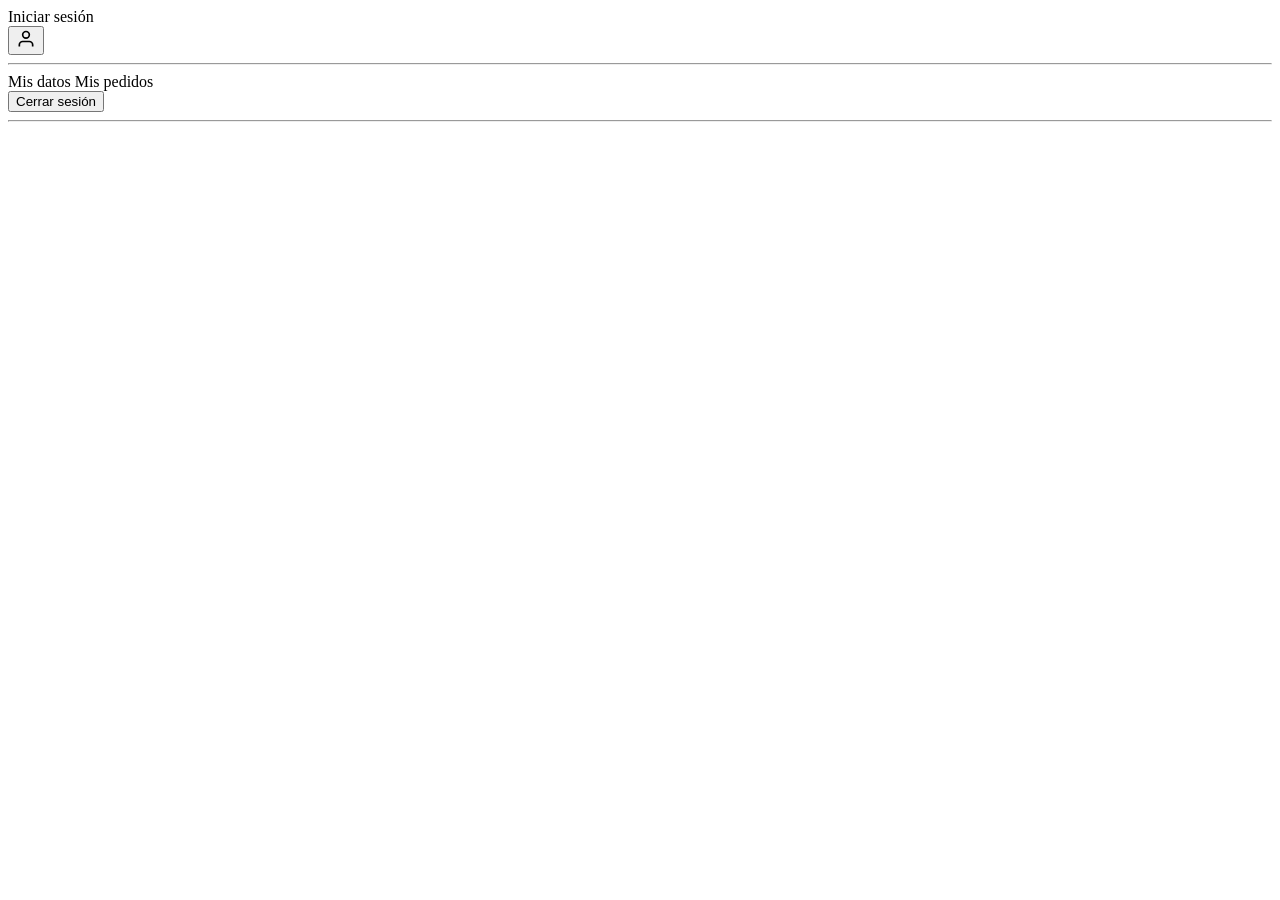
<file: src/main/resources/templates/usertopbar.html>
<!DOCTYPE html>
<html lang="es" xmlns:th="http://www.thymeleaf.org"
	xmlns:sec="http://www.thymeleaf.org/extras/spring-security">
<body>
	<th:block th:fragment="userActions">
		<!-- No autenticado -->
		<a sec:authorize="isAnonymous()" th:href="@{/login}"
			class="btn-primary" th:text="#{usertopbar.login}">Iniciar sesión</a>
		<!-- Autenticado -->
		<div sec:authorize="isAuthenticated()" class="nav-user">
			<button class="btn-icon" id="user-btn" aria-label="Mi cuenta">
				<svg width="20" height="20" viewBox="0 0 24 24" fill="none"
					stroke="currentColor" stroke-width="2">                 <path
						d="M20 21v-2a4 4 0 0 0-4-4H8a4 4 0 0 0-4 4v2" />                 <circle
						cx="12" cy="7" r="4" />             </svg>
			</button>
			<div class="user-dropdown" id="user-dropdown">
				<span sec:authentication="name" class="dropdown-username"></span>
				<hr />
				<a th:href="@{/perfil}" th:text="#{usertopbar.perfil}">Mis datos</a>
				<a th:href="@{/pedidos}" th:text="#{usertopbar.pedidos}">Mis
					pedidos</a>
				<form th:action="@{/logout}">
					<button type="submit" class="dropdown-logout-btn"
						th:text="#{usertopbar.logout}">Cerrar sesión</button>
				</form>
				<hr />
			</div>
		</div>
	</th:block>
</body>
</html>
</file>
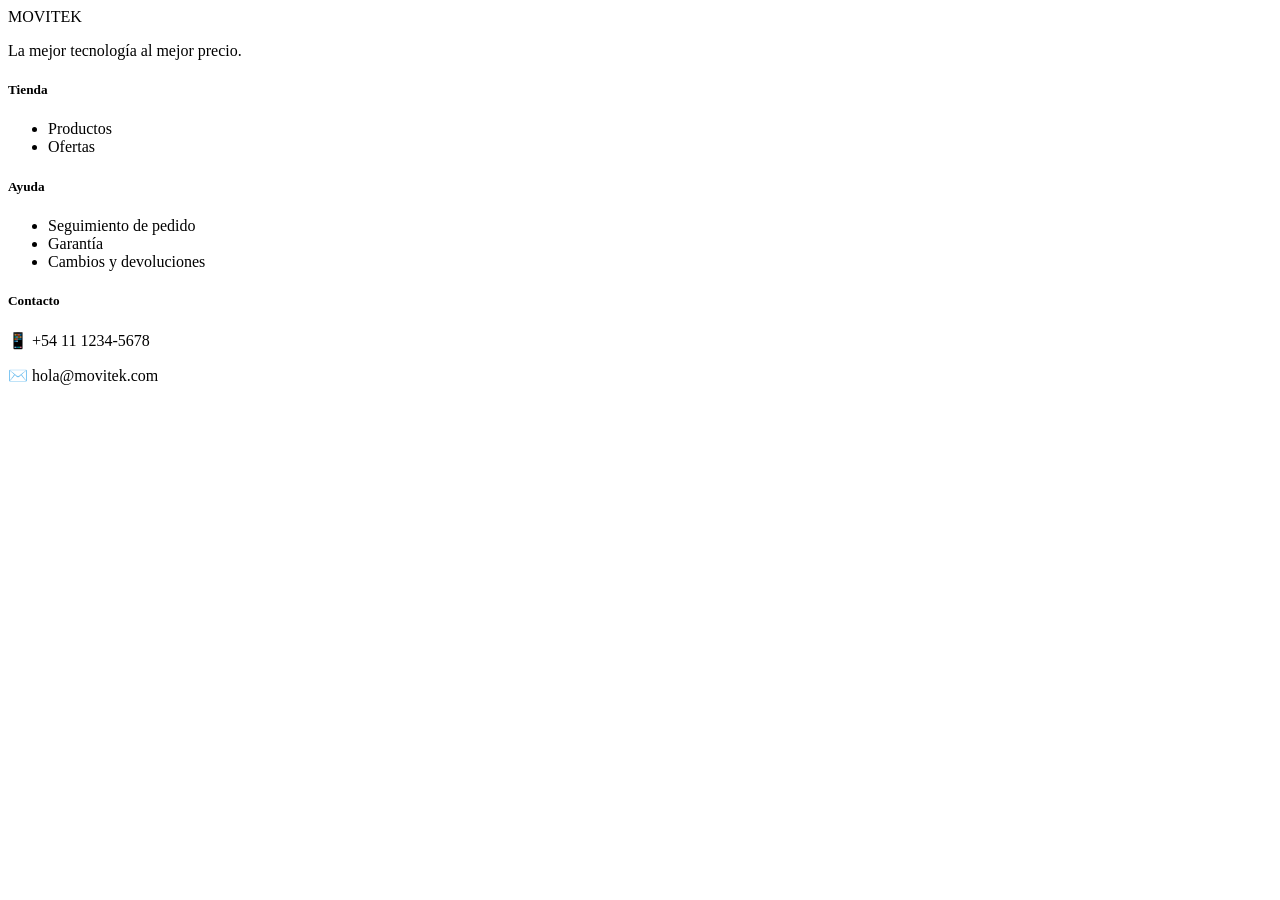
<file: src/main/resources/templates/unsecured/footer.html>
<!DOCTYPE html>
<html lang="es" xmlns:th="http://www.thymeleaf.org">
<body>

  <footer class="footer" th:fragment="footer">
    <div class="container">
      <div class="footer-grid">
        <div class="footer-brand">
          <div class="footer-logo" th:text="#{footer.logo}">MOVITEK</div>
          <p th:text="#{footer.brand.desc}">La mejor tecnología al mejor precio.</p>
        </div>
        <div class="footer-links">
          <h5 th:text="#{footer.store.title}">Tienda</h5>
          <ul>
            <li><a th:href="@{/productos}" th:text="#{nav.productos}">Productos</a></li>
            <li><a th:href="@{/ofertas}"   th:text="#{footer.store.offers}">Ofertas</a></li>
          </ul>
        </div>
        <div class="footer-links">
          <h5 th:text="#{footer.help.title}">Ayuda</h5>
          <ul>
            <li><a th:href="@{/pedidos/seguimiento}" th:text="#{footer.help.tracking}">Seguimiento de pedido</a></li>
            <li><a th:href="@{/garantia}"            th:text="#{footer.help.warranty}">Garantía</a></li>
            <li><a th:href="@{/devoluciones}"        th:text="#{footer.help.returns}">Cambios y devoluciones</a></li>
          </ul>
        </div>
        <div class="footer-contact">
          <h5 th:text="#{footer.contact.title}">Contacto</h5>
          <p th:text="#{footer.contact.phone}">📱 +54 11 1234-5678</p>
          <p th:text="#{footer.contact.email}">✉️ hola@movitek.com</p>
        </div>
      </div>
      <div class="footer-bottom">
        <p th:text="#{footer.copyright(${currentYear} ?: 2026)}"></p>
      </div>
    </div>
  </footer>

</body>
</html>
</file>
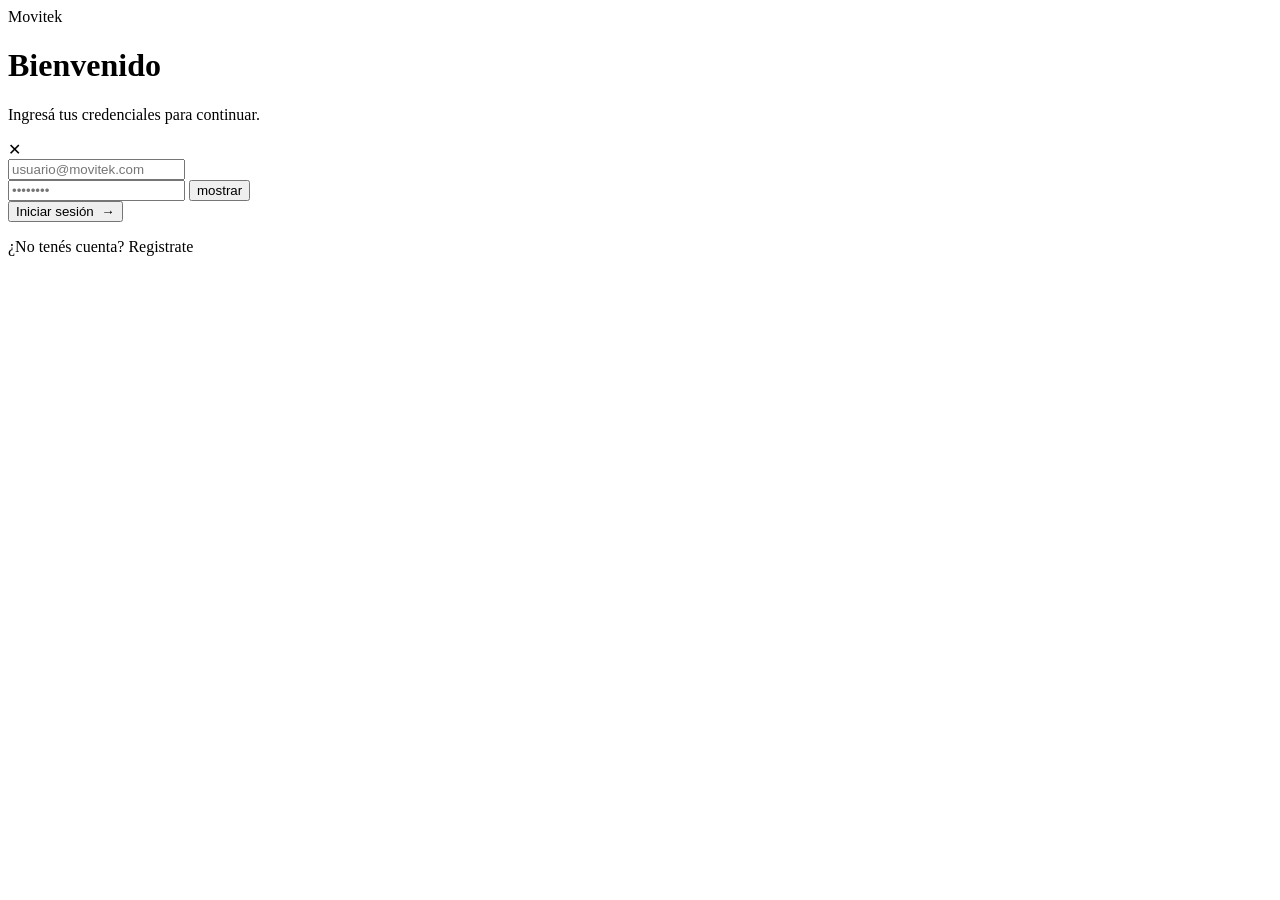
<file: src/main/resources/templates/unsecured/login.html>
<!DOCTYPE html>
<html xmlns:th="http://www.thymeleaf.org">
<head>
<meta charset="UTF-8" />
<title>Iniciar sesión — Movitek</title>
<link
	href="https://fonts.googleapis.com/css2?family=Syne:wght@700;800&family=DM+Sans:wght@300;400;500;600&display=swap"
	rel="stylesheet" />
<link rel="stylesheet" th:href="@{/css/indexStyles.css}" />
<link rel="stylesheet" th:href="@{/css/login.css}" />
</head>
<body>

	<div class="login-card">
		<div class="login-logo">Movitek</div>
		<h1 class="login-title">Bienvenido</h1>
		<p class="login-subtitle">Ingresá tus credenciales para continuar.</p>

		<!-- Error desde el controlador -->
		<div class="alert-error" th:if="${error}">
			✕ &nbsp;<span th:text="${error}"></span>
		</div>
		<form th:action="@{/sigin}" method="post">
			<div class="field">
				<label for="email"></label>
				<div class="input-wrap">
					<input id="email" type="email" name="email"
						th:classappend="${error} ? 'is-invalid'"
						placeholder="usuario@movitek.com" autocomplete="email" required />
				</div>
			</div>
			<div class="field">
				<label for="password"></label>
				<div class="input-wrap">
					<input id="password" type="password" name="password"
						th:classappend="${error} ? 'is-invalid'" placeholder="••••••••"
						autocomplete="current-password" required />
					<button type="button" class="toggle-pw" onclick="togglePassword()">mostrar</button>
				</div>
			</div>
			<button type="submit" class="btn-primary btn-login">Iniciar
				sesión &nbsp;→</button>
		</form>
		<p class="divider">
			¿No tenés cuenta? <a th:href="@{/register}">Registrate</a>
		</p>
	</div>

	<script th:src="@{/javascript/login-password.js}"></script>

</body>
</html>
</file>
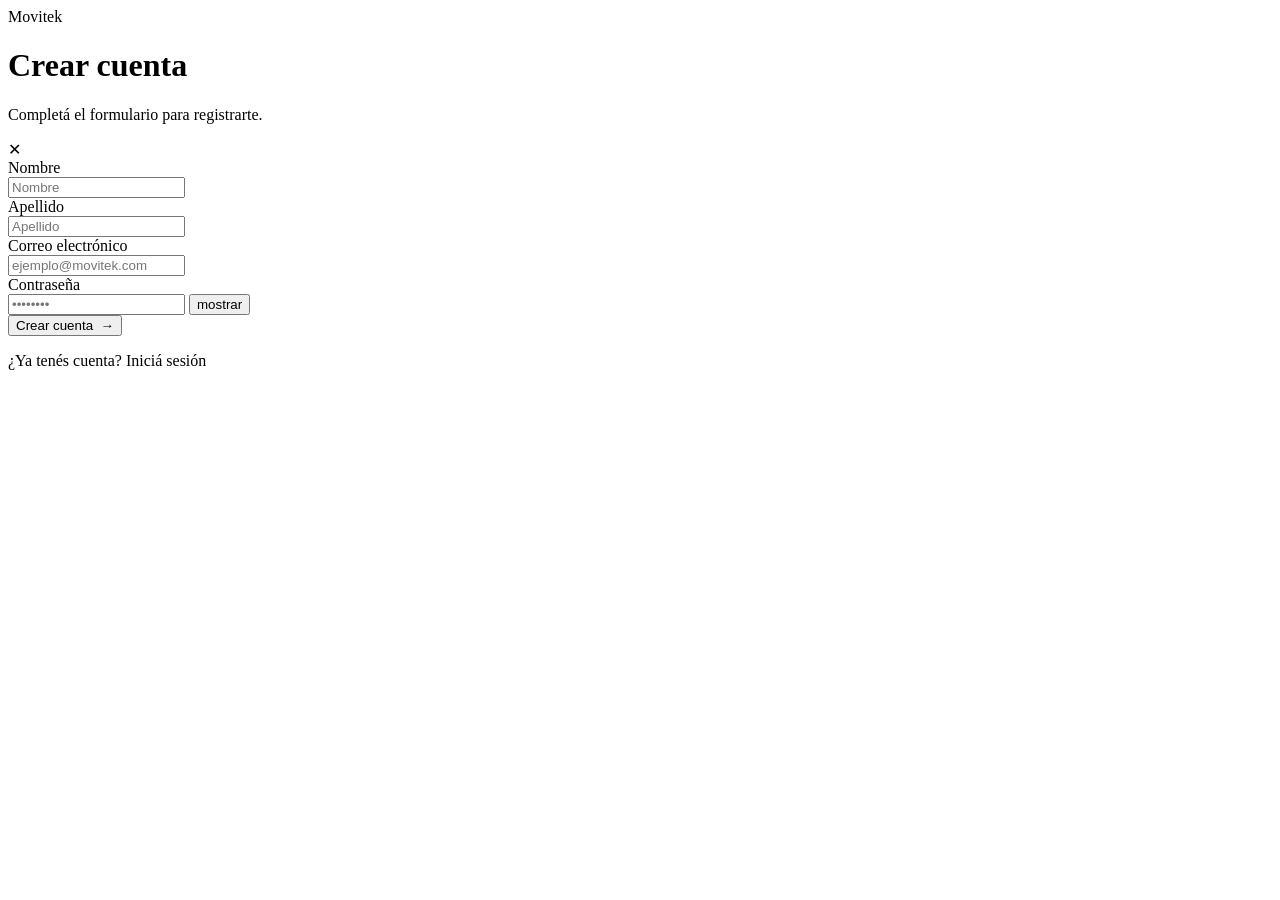
<file: src/main/resources/templates/unsecured/register.html>
<!DOCTYPE html>
<html xmlns:th="http://www.thymeleaf.org">
<head>
<meta charset="UTF-8" />
<title>Registrarse — Movitek</title>
<link
	href="https://fonts.googleapis.com/css2?family=Syne:wght@700;800&family=DM+Sans:wght@300;400;500;600&display=swap"
	rel="stylesheet" />
<link rel="stylesheet" th:href="@{/css/indexStyles.css}" />
<link rel="stylesheet" th:href="@{/css/login.css}" />
</head>
<body>

	<div class="login-card">

		<div class="login-logo">Movitek</div>
		<h1 class="login-title">Crear cuenta</h1>
		<p class="login-subtitle">Completá el formulario para registrarte.</p>

		<div class="alert-error" th:if="${registerError}">
			✕ &nbsp;<span th:text="${registerError}"></span>
		</div>
		<form th:action="@{/register}" th:object="${compradorForm}"
			method="post">
			<div class="field">
				<label for="nombre">Nombre</label>
				<div class="input-wrap">
					<input id="nombre" type="text" th:field="*{nombre}"
						placeholder="Nombre" required />
				</div>
			</div>
			<div class="field">
				<label for="apellido">Apellido</label>
				<div class="input-wrap">
					<input id="apellido" type="text" th:field="*{apellido}"
						placeholder="Apellido" required />
				</div>
			</div>
			<div class="field">
				<label for="email">Correo electrónico</label>
				<div class="input-wrap">
					<input id="email" type="email" th:field="*{email}"
						placeholder="ejemplo@movitek.com" required />
				</div>
			</div>
			<div class="field">
				<label for="contrasenia">Contraseña</label>
				<div class="input-wrap">
					<input id="password" type="password" th:field="*{contrasenia}"
						placeholder="••••••••" required />
					<button type="button" class="toggle-pw" onclick="togglePassword()">mostrar</button>
				</div>
			</div>
			<button type="submit" class="btn-primary btn-login">Crear cuenta &nbsp;→</button>
		</form>

		<p class="divider">
			¿Ya tenés cuenta? <a th:href="@{/login}">Iniciá sesión</a>
		</p>

	</div>

	<script th:src="@{/javascript/login-password.js}"></script>
	

</body>
</html>
</file>
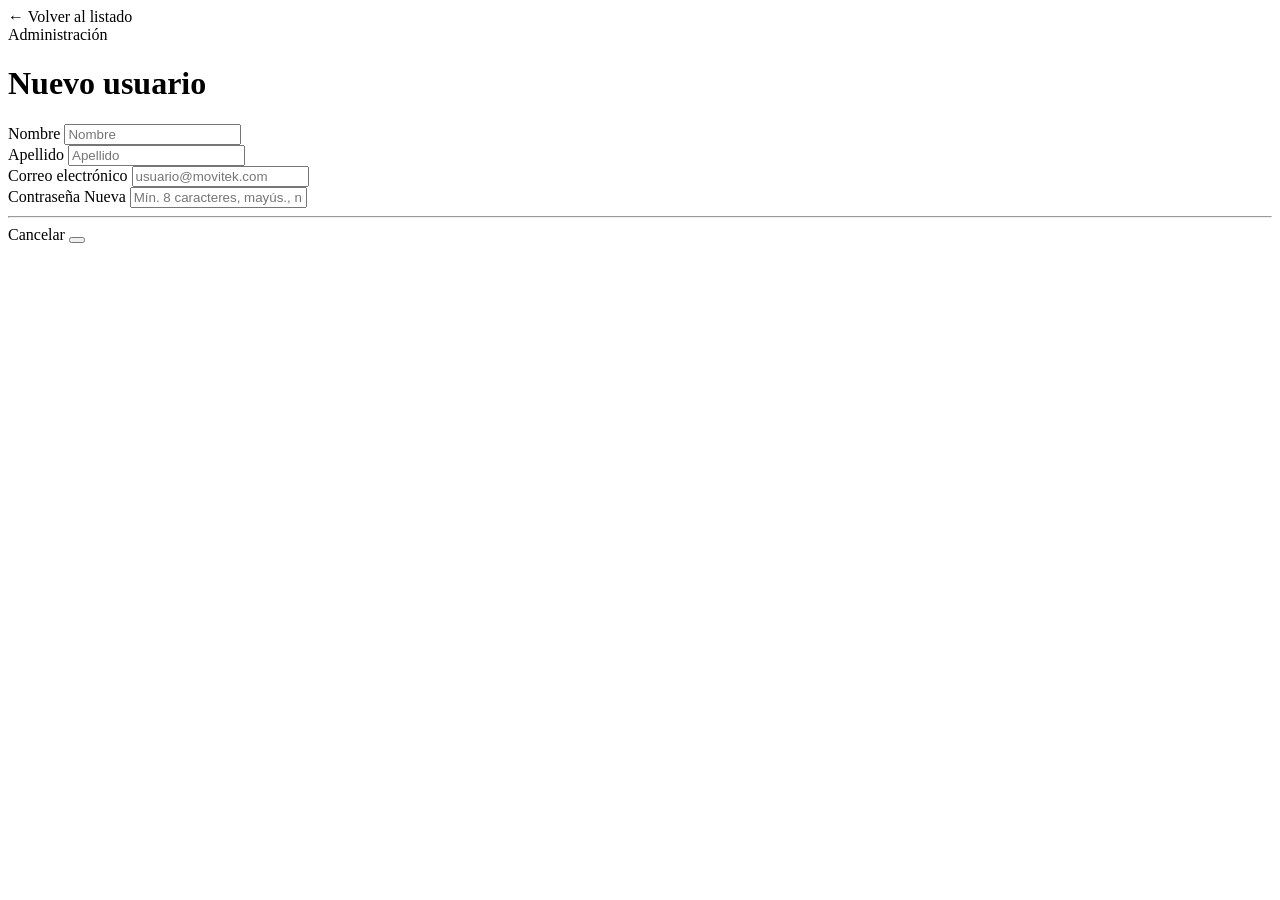
<file: src/main/resources/templates/admin/users/form.html>
<!DOCTYPE html>
<html xmlns:th="http://www.thymeleaf.org">
<head>
<meta charset="UTF-8" />
<title>Usuario — Movitek Admin</title>
<link
	href="https://fonts.googleapis.com/css2?family=Syne:wght@700;800&family=DM+Sans:wght@300;400;500;600&display=swap"
	rel="stylesheet" />
<link rel="stylesheet" th:href="@{/css/indexStyles.css}" />
<link rel="stylesheet" th:href="@{/css/form-usuario.css}" />
</head>
<body>

	<div class="page-wrapper">

		<a th:href="@{/admin/users}" class="back-link">← Volver al listado</a>

		<div class="page-tag">Administración</div>
		<h1 class="page-title"
			th:text="${form.id != null} ? 'Editar usuario' : 'Nuevo usuario'">
			Nuevo usuario</h1>

		<div class="form-card">
			<form th:action="@{/admin/users/save}" th:object="${form}"
				method="post">
				<input type="hidden" th:field="*{id}" />
				<div class="fields-row">
					<div class="field">
						<label for="nombre">Nombre</label> <input id="nombre" type="text"
							th:field="*{nombre}"
							th:classappend="${#fields.hasErrors('nombre')} ? 'is-invalid'"
							placeholder="Nombre" />
						<div class="field-error" th:if="${#fields.hasErrors('nombre')}"
							th:errors="*{nombre}"></div>
					</div>
					<div class="field">
						<label for="apellido">Apellido</label> <input id="apellido"
							type="text" th:field="*{apellido}"
							th:classappend="${#fields.hasErrors('apellido')} ? 'is-invalid'"
							placeholder="Apellido" />
						<div class="field-error" th:if="${#fields.hasErrors('apellido')}"
							th:errors="*{apellido}"></div>
					</div>
				</div>

				<div class="field">
					<label for="email">Correo electrónico</label> <input id="email"
						type="email" th:field="*{email}"
						th:classappend="${#fields.hasErrors('email')} ? 'is-invalid'"
						placeholder="usuario@movitek.com" />
					<div class="field-error" th:if="${#fields.hasErrors('email')}"
						th:errors="*{email}"></div>
				</div>

				<div class="field">
					<label for="contrasenia" th:text = "#{new.password}">Contraseña Nueva</label> <input id="contrasenia"
						type="password" th:field="*{contrasenia}"
						th:classappend="${#fields.hasErrors('contrasenia')} ? 'is-invalid'"
						placeholder="Mín. 8 caracteres, mayús., número y símbolo" />
					<div class="field-error"
						th:if="${#fields.hasErrors('contrasenia')}"
						th:errors="*{contrasenia}"></div>
				</div>

				<hr class="divider" />
				<div class="form-actions">
					<a th:href="@{/admin/users}" class="btn-ghost">Cancelar</a>
					<span th:if="${form.id != null && (form.contrasenia == null || form.contrasenia.isEmpty())}"
						class="badge badge--warning" > </span>
					<button type="submit" class="btn-primary"
						th:text="${form.id != null} ? 'Guardar cambios' : 'Crear usuario'">
					</button>
				</div>

			</form>
		</div>

	</div>

</body>
</html>
</file>
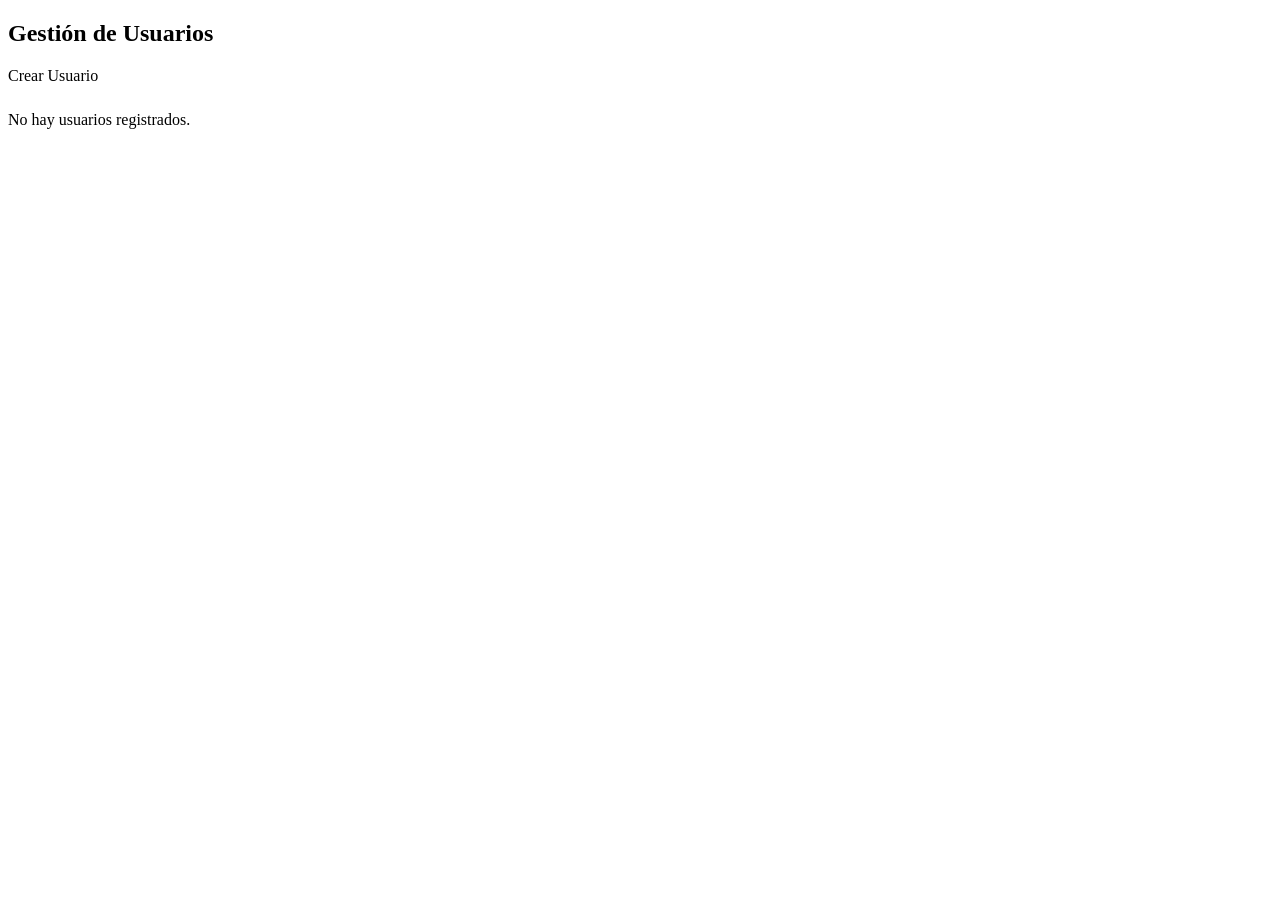
<file: src/main/resources/templates/admin/users/list.html>
<!DOCTYPE html>
<html lang="es" xmlns:th="http://www.thymeleaf.org">
<head>
<meta charset="UTF-8" />
<meta name="viewport" content="width=device-width, initial-scale=1.0" />
<title th:text="#{page.title}">MOVITEK — Tienda de Celulares</title>
<link rel="stylesheet" th:href="@{/css/indexStyles.css}" />
<link rel="stylesheet" th:href="@{/css/adminUsers.css}" />
<link href="https://fonts.googleapis.com/css2?family=Syne:wght@400;600;700;800&family=DM+Sans:wght@300;400;500&display=swap"
rel="stylesheet" />
</head>
<body>

	<!-- NAVBAR -->
	<div th:replace="~{navbar :: navbar}"></div>

	<!-- SECCIÓN USUARIOS -->
	<section class="admin-users-section">
		<div class="admin-users-container">
			<div class="admin-users-header">
			
			<h2 class="admin-users-title">Gestión de Usuarios</h2>
			<a th:href="@{/admin/users/new}" class="btn-primary">Crear Usuario</a>
			</div>

			<!-- TABLA DE USUARIOS -->
			<div class="users-table-wrapper" th:if="${!#lists.isEmpty(listado)}">
				<table class="users-table">
					<thead>
						<tr>
							<!--<th th:text = "#{col.id}"></th>-->
							<th th:text = "#{col.email}"></th>
							<!-- NO SALE PORQUE NO ESTA EN EL DTO <th th:text = "#{col.password}"></th>-->
							<!-- <th>Rol</th> -->
							<th th:text = "#{col.actions}"></th>
							
						</tr>
					</thead>
					<tbody>
						<tr th:each="user : ${listado}">
							<!--  <td class="user-id" th:text="${user.id}"></td>-->
							<td th:text="${user.email}"></td>
							<!--  <td class="user-password" th:text="${user.contrasenia}">••••••••</td>-->
							<td>
							 <a th:href="@{/admin/users/edit(email=${user.email})}" th:text="#{user.edit.btn}"></a>
							</td>
							 <!--  <td class="user-role"><span class="badge"th:text="${user.rol}"
								th:classappend="${user.rol == 'ADMIN'} ? 'badge--admin' : 'badge--user'">ROL </span></td>
							<td class="user-actions">
								<a th:href="@{/admin/users/edit/{id}(id=${user.id})}"class="btn-edit"> Editar </a> 
								
								<form th:action="@{/admin/users/eliminate/{id}{id}(id=${user.id})}"method="post"
									onsubmit="return confirm('¿Estás seguro de que querés eliminar este usuario?')">
									<input type="hidden" th:name="${_csrf.parameterName}"
										th:value="${_csrf.token}" />
									<button type="submit" class="btn-delete">Eliminar</button>
								</form>
							</td>
								-->
						</tr>
					</tbody>
				</table>
			</div>
			<!-- Mensaje si no hay usuarios -->
			<p class="users-empty" th:if="${#lists.isEmpty(listado)}">No hay usuarios registrados.</p>

		</div>
	</section>
</file>
